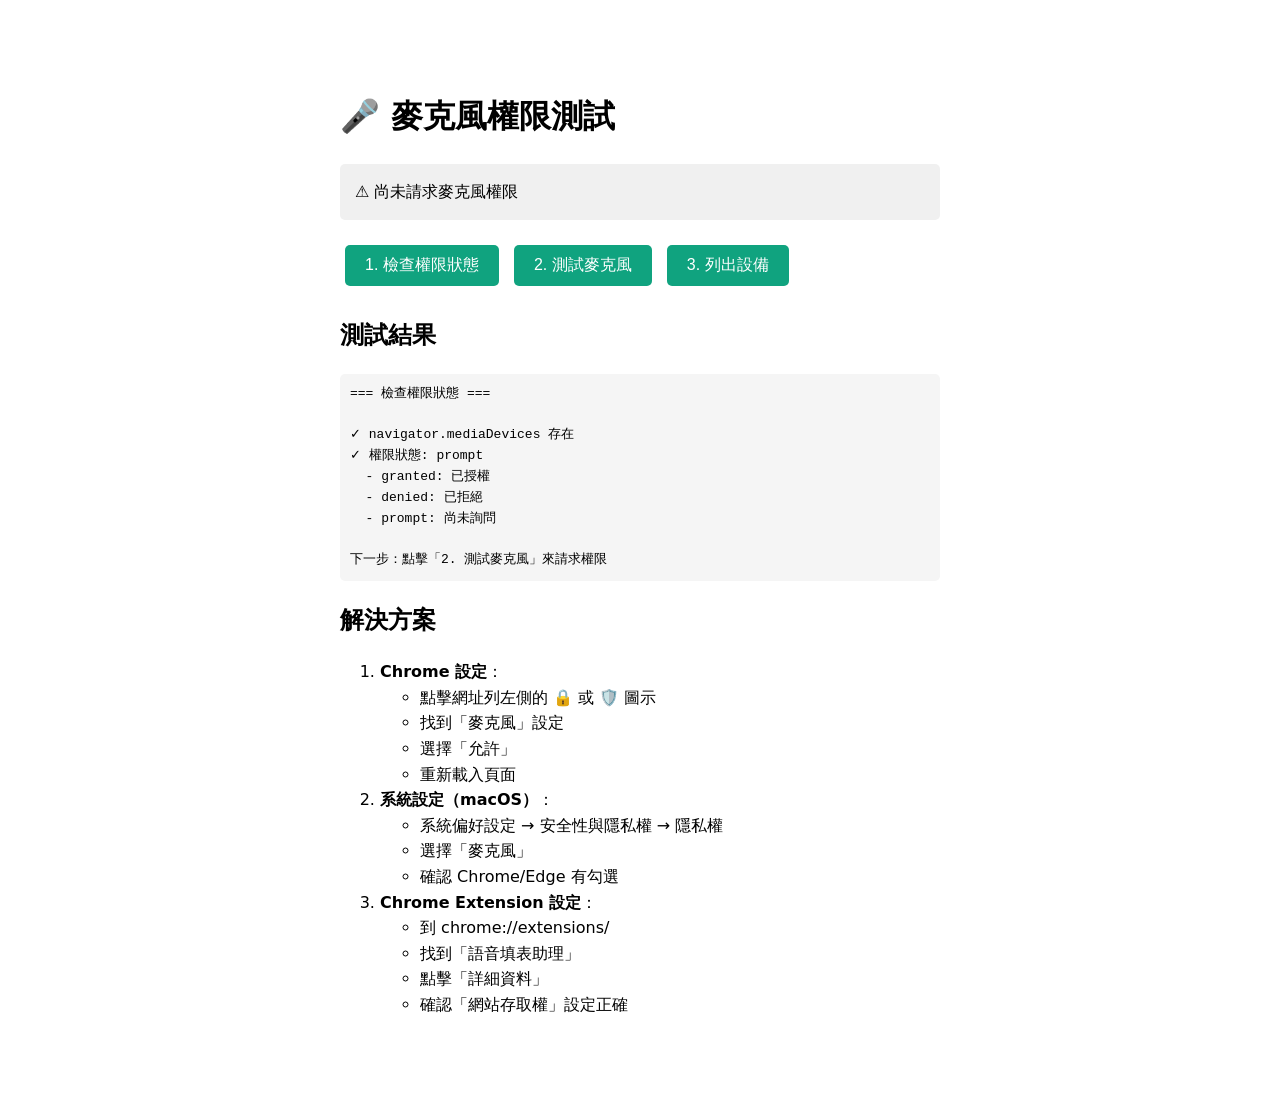
<file: chrome-extension/debug-mic.html>
<!DOCTYPE html>
<html lang="zh-Hant">
<head>
  <meta charset="UTF-8">
  <meta name="viewport" content="width=device-width, initial-scale=1.0">
  <title>麥克風測試</title>
  <style>
    body {
      font-family: system-ui, -apple-system, sans-serif;
      max-width: 600px;
      margin: 50px auto;
      padding: 20px;
      line-height: 1.6;
    }
    button {
      padding: 10px 20px;
      font-size: 16px;
      margin: 10px 5px;
      cursor: pointer;
      border: none;
      border-radius: 5px;
      background: #10a37f;
      color: white;
    }
    button:hover {
      background: #0d8c6c;
    }
    .status {
      padding: 15px;
      margin: 15px 0;
      border-radius: 5px;
      background: #f0f0f0;
    }
    .error {
      background: #fee;
      color: #c00;
    }
    .success {
      background: #efe;
      color: #060;
    }
    pre {
      background: #f5f5f5;
      padding: 10px;
      border-radius: 5px;
      overflow-x: auto;
    }
  </style>
</head>
<body>
  <h1>🎤 麥克風權限測試</h1>

  <div id="status" class="status">等待測試...</div>

  <button onclick="testPermissions()">1. 檢查權限狀態</button>
  <button onclick="testMicrophone()">2. 測試麥克風</button>
  <button onclick="listDevices()">3. 列出設備</button>

  <h2>測試結果</h2>
  <pre id="results"></pre>

  <h2>解決方案</h2>
  <ol>
    <li><strong>Chrome 設定</strong>：
      <ul>
        <li>點擊網址列左側的 🔒 或 🛡️ 圖示</li>
        <li>找到「麥克風」設定</li>
        <li>選擇「允許」</li>
        <li>重新載入頁面</li>
      </ul>
    </li>
    <li><strong>系統設定（macOS）</strong>：
      <ul>
        <li>系統偏好設定 → 安全性與隱私權 → 隱私權</li>
        <li>選擇「麥克風」</li>
        <li>確認 Chrome/Edge 有勾選</li>
      </ul>
    </li>
    <li><strong>Chrome Extension 設定</strong>：
      <ul>
        <li>到 chrome://extensions/</li>
        <li>找到「語音填表助理」</li>
        <li>點擊「詳細資料」</li>
        <li>確認「網站存取權」設定正確</li>
      </ul>
    </li>
  </ol>

  <script>
    const status = document.getElementById('status');
    const results = document.getElementById('results');

    function log(message) {
      results.textContent += message + '\n';
      console.log(message);
    }

    function setStatus(message, type = 'info') {
      status.textContent = message;
      status.className = 'status ' + type;
    }

    async function testPermissions() {
      results.textContent = '';
      log('=== 檢查權限狀態 ===\n');

      try {
        // Check if API exists
        if (!navigator.mediaDevices) {
          log('❌ navigator.mediaDevices 不存在');
          log('→ 可能原因：不是 HTTPS 或 localhost');
          setStatus('不支援麥克風 API', 'error');
          return;
        }
        log('✓ navigator.mediaDevices 存在');

        // Check permission API
        if (navigator.permissions) {
          const result = await navigator.permissions.query({ name: 'microphone' });
          log(`✓ 權限狀態: ${result.state}`);
          log(`  - granted: 已授權`);
          log(`  - denied: 已拒絕`);
          log(`  - prompt: 尚未詢問\n`);

          if (result.state === 'granted') {
            setStatus('✓ 麥克風權限已授權', 'success');
          } else if (result.state === 'denied') {
            setStatus('❌ 麥克風權限被拒絕', 'error');
          } else {
            setStatus('⚠️ 尚未請求麥克風權限', 'info');
          }
        } else {
          log('⚠️ Permission API 不可用（某些瀏覽器不支援）\n');
        }

        log('下一步：點擊「2. 測試麥克風」來請求權限');

      } catch (error) {
        log(`❌ 錯誤: ${error.name} - ${error.message}`);
        setStatus('檢查權限時發生錯誤', 'error');
      }
    }

    async function testMicrophone() {
      results.textContent = '';
      log('=== 測試麥克風 ===\n');

      try {
        setStatus('正在請求麥克風權限...', 'info');

        const stream = await navigator.mediaDevices.getUserMedia({
          audio: {
            echoCancellation: true,
            noiseSuppression: true,
            autoGainControl: true
          }
        });

        log('✓ 成功獲得麥克風權限！');
        log('\n音訊軌道資訊:');

        const audioTrack = stream.getAudioTracks()[0];
        log(`  Label: ${audioTrack.label}`);
        log(`  ID: ${audioTrack.id}`);
        log(`  Enabled: ${audioTrack.enabled}`);
        log(`  ReadyState: ${audioTrack.readyState}`);

        const settings = audioTrack.getSettings();
        log(`\n音訊設定:`);
        log(`  Device ID: ${settings.deviceId}`);
        log(`  Sample Rate: ${settings.sampleRate} Hz`);
        log(`  Sample Size: ${settings.sampleSize} bits`);
        log(`  Channel Count: ${settings.channelCount}`);
        log(`  Echo Cancellation: ${settings.echoCancellation}`);
        log(`  Noise Suppression: ${settings.noiseSuppression}`);
        log(`  Auto Gain Control: ${settings.autoGainControl}`);

        setStatus('✓ 麥克風正常運作！', 'success');

        // Stop the stream
        stream.getTracks().forEach(track => track.stop());
        log('\n已停止麥克風（測試完成）');

      } catch (error) {
        log(`❌ 錯誤: ${error.name}`);
        log(`訊息: ${error.message}\n`);

        if (error.name === 'NotAllowedError') {
          log('→ 原因：權限被拒絕');
          log('→ 解決：請允許麥克風權限（看上面的解決方案）');
          setStatus('❌ 麥克風權限被拒絕', 'error');
        } else if (error.name === 'NotFoundError') {
          log('→ 原因：找不到麥克風設備');
          log('→ 解決：確認麥克風已連接');
          setStatus('❌ 找不到麥克風設備', 'error');
        } else if (error.name === 'NotReadableError') {
          log('→ 原因：麥克風被其他程式占用');
          log('→ 解決：關閉其他使用麥克風的程式');
          setStatus('❌ 麥克風被占用', 'error');
        } else {
          log('→ 其他錯誤，請查看 Console');
          setStatus(`❌ 錯誤: ${error.name}`, 'error');
        }
      }
    }

    async function listDevices() {
      results.textContent = '';
      log('=== 列出媒體設備 ===\n');

      try {
        const devices = await navigator.mediaDevices.enumerateDevices();

        const audioInputs = devices.filter(d => d.kind === 'audioinput');
        const audioOutputs = devices.filter(d => d.kind === 'audiooutput');
        const videoInputs = devices.filter(d => d.kind === 'videoinput');

        log(`音訊輸入設備（麥克風）: ${audioInputs.length} 個`);
        audioInputs.forEach((device, i) => {
          log(`  ${i + 1}. ${device.label || '(未授權，標籤不可見)'}`);
          log(`     Device ID: ${device.deviceId}`);
        });

        log(`\n音訊輸出設備（喇叭）: ${audioOutputs.length} 個`);
        audioOutputs.forEach((device, i) => {
          log(`  ${i + 1}. ${device.label || '(未授權，標籤不可見)'}`);
        });

        log(`\n視訊輸入設備（相機）: ${videoInputs.length} 個`);
        videoInputs.forEach((device, i) => {
          log(`  ${i + 1}. ${device.label || '(未授權，標籤不可見)'}`);
        });

        if (audioInputs.length === 0) {
          log('\n⚠️ 沒有找到麥克風設備');
          setStatus('⚠️ 沒有麥克風設備', 'error');
        } else if (audioInputs.every(d => !d.label)) {
          log('\n⚠️ 設備標籤不可見（需要先授權麥克風權限）');
          setStatus('請先點擊「2. 測試麥克風」來授權', 'info');
        } else {
          setStatus(`✓ 找到 ${audioInputs.length} 個麥克風設備`, 'success');
        }

      } catch (error) {
        log(`❌ 錯誤: ${error.name} - ${error.message}`);
        setStatus('列出設備時發生錯誤', 'error');
      }
    }

    // Auto-run on load
    window.addEventListener('load', () => {
      log('頁面載入完成。請點擊按鈕開始測試。\n');
      testPermissions();
    });
  </script>
</body>
</html>
</file>
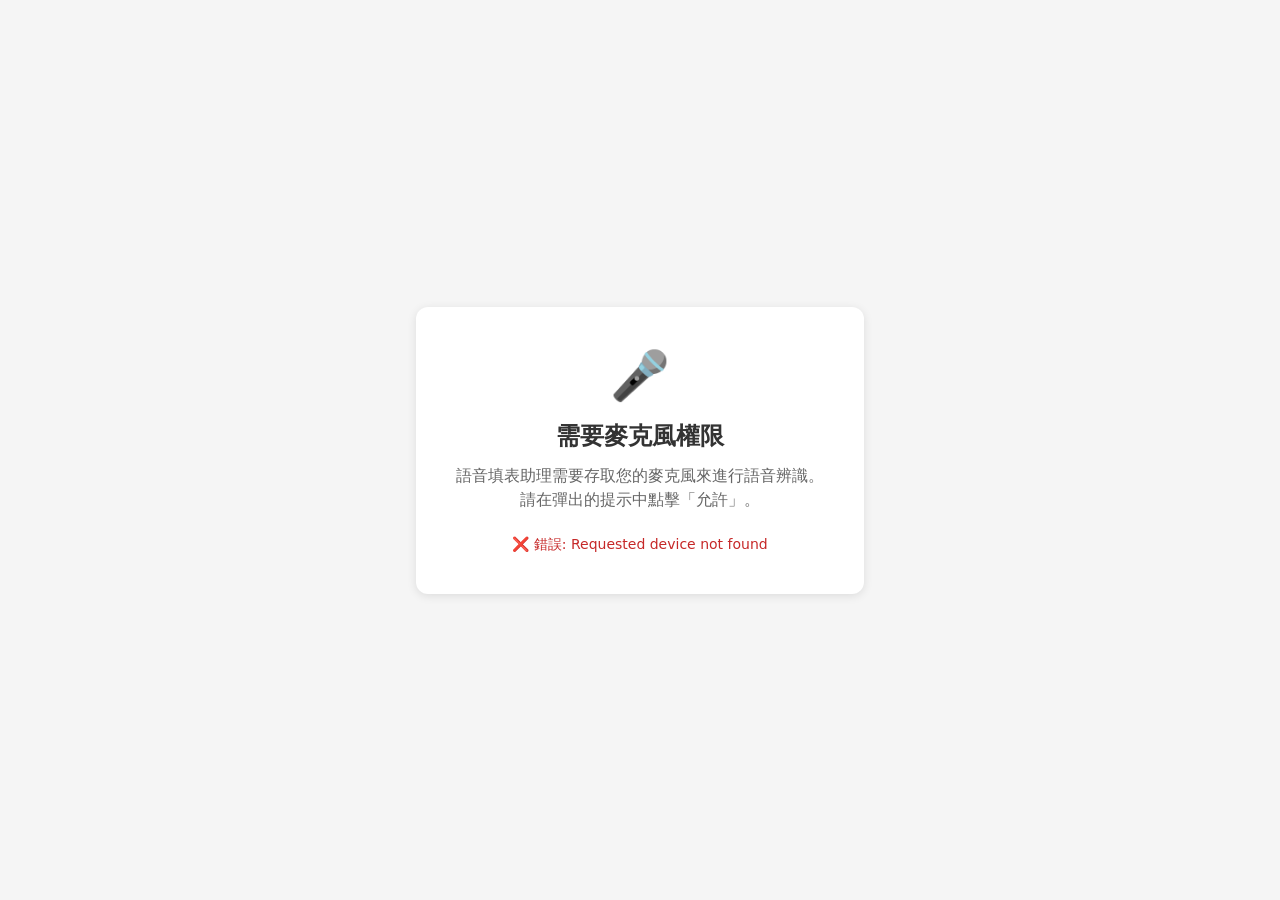
<file: chrome-extension/permission-request.html>
<!DOCTYPE html>
<html>
<head>
  <meta charset="UTF-8">
  <title>麥克風授權</title>
  <style>
    body {
      font-family: system-ui, -apple-system, sans-serif;
      display: flex;
      align-items: center;
      justify-content: center;
      min-height: 100vh;
      margin: 0;
      background: #f5f5f5;
    }
    .container {
      text-align: center;
      padding: 40px;
      background: white;
      border-radius: 12px;
      box-shadow: 0 2px 10px rgba(0,0,0,0.1);
      max-width: 400px;
    }
    .icon { font-size: 48px; margin-bottom: 16px; }
    h2 { margin: 0 0 12px; color: #333; }
    p { color: #666; margin: 0 0 24px; line-height: 1.5; }
    .status { margin-top: 16px; font-size: 14px; }
    .granted { color: #2e7d32; }
    .denied { color: #c62828; }
    .requesting { color: #1565c0; }
  </style>
</head>
<body>
  <div class="container">
    <div class="icon">🎤</div>
    <h2>需要麥克風權限</h2>
    <p>語音填表助理需要存取您的麥克風來進行語音辨識。<br>請在彈出的提示中點擊「允許」。</p>
    <div class="status requesting" id="status">正在請求權限...</div>
  </div>
  <script src="permission-request.js"></script>
</body>
</html>
</file>
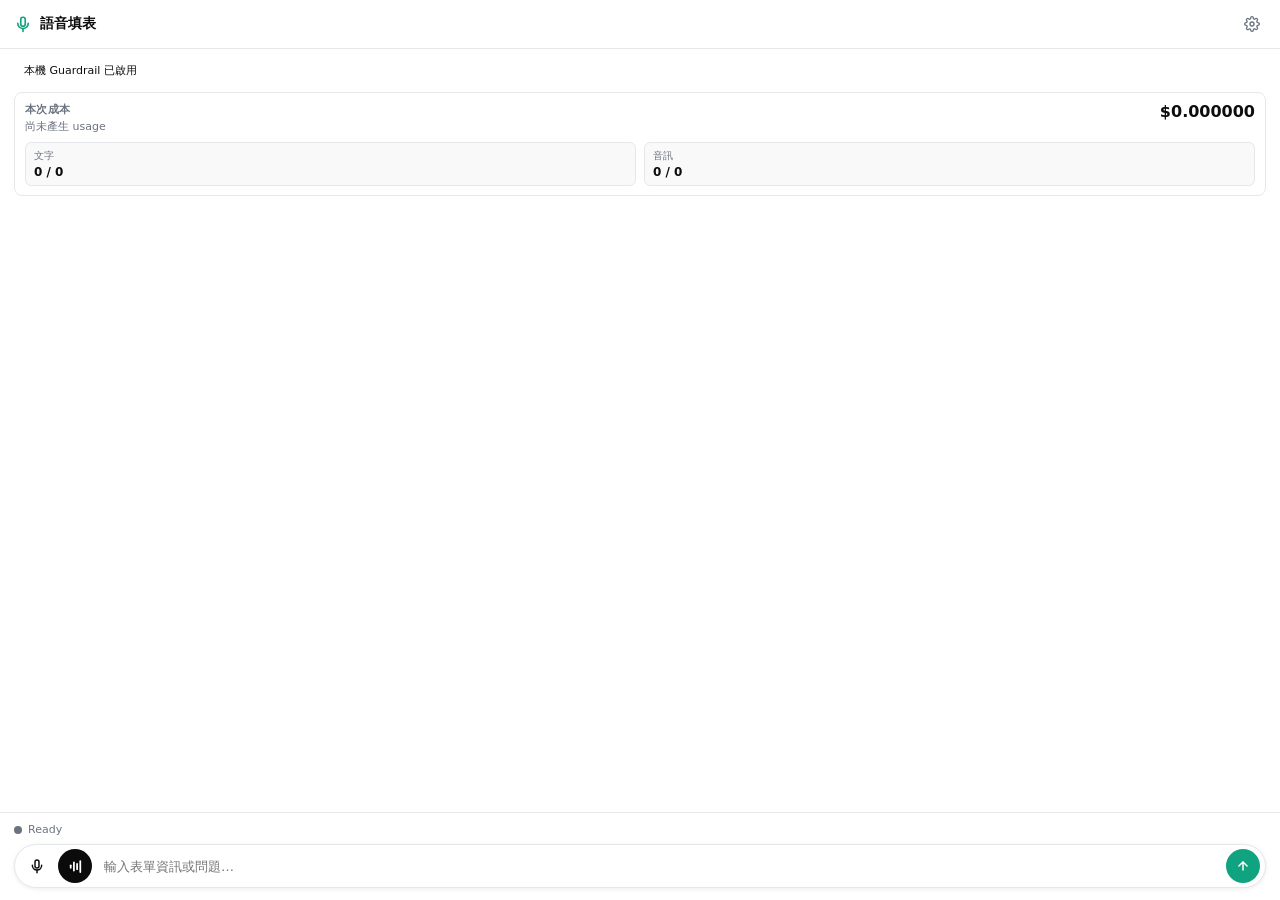
<file: chrome-extension/sidepanel-hybrid.html>
<!DOCTYPE html>
<html lang="zh-Hant">
  <head>
    <meta charset="UTF-8" />
    <meta name="viewport" content="width=device-width, initial-scale=1.0" />
    <title>語音填表助理</title>
    <link rel="stylesheet" href="sidepanel-v2.css" />
  </head>
  <body>
    <!-- ── Top bar ── -->
    <header class="sp-header">
      <span class="sp-logo">
        <svg width="18" height="18" viewBox="0 0 24 24" fill="none" stroke="currentColor" stroke-width="2.2" stroke-linecap="round" stroke-linejoin="round"><rect x="9" y="3" width="6" height="12" rx="3"/><path d="M5 11a7 7 0 0 0 14 0"/><line x1="12" y1="18" x2="12" y2="22"/></svg>
      </span>
      <span class="sp-title">語音填表</span>
      <button class="sp-icon-btn" id="settings-btn" title="設定" aria-label="設定">
        <svg width="16" height="16" viewBox="0 0 24 24" fill="none" stroke="currentColor" stroke-width="2" stroke-linecap="round" stroke-linejoin="round"><circle cx="12" cy="12" r="3"/><path d="M19.4 15a1.65 1.65 0 0 0 .33 1.82l.06.06a2 2 0 0 1-2.83 2.83l-.06-.06a1.65 1.65 0 0 0-1.82-.33 1.65 1.65 0 0 0-1 1.51V21a2 2 0 0 1-4 0v-.09A1.65 1.65 0 0 0 9 19.4a1.65 1.65 0 0 0-1.82.33l-.06.06a2 2 0 0 1-2.83-2.83l.06-.06A1.65 1.65 0 0 0 4.68 15a1.65 1.65 0 0 0-1.51-1H3a2 2 0 0 1 0-4h.09A1.65 1.65 0 0 0 4.6 9a1.65 1.65 0 0 0-.33-1.82l-.06-.06a2 2 0 0 1 2.83-2.83l.06.06A1.65 1.65 0 0 0 9 4.68a1.65 1.65 0 0 0 1-1.51V3a2 2 0 0 1 4 0v.09a1.65 1.65 0 0 0 1 1.51 1.65 1.65 0 0 0 1.82-.33l.06-.06a2 2 0 0 1 2.83 2.83l-.06.06A1.65 1.65 0 0 0 19.4 9a1.65 1.65 0 0 0 1.51 1H21a2 2 0 0 1 0 4h-.09a1.65 1.65 0 0 0-1.51 1z"/></svg>
      </button>
    </header>

    <!-- ── Settings drawer ── -->
    <div class="sp-settings-drawer" id="settings-drawer" hidden>
      <div class="sp-settings-group">
        <label class="sp-label">OpenAI API Key</label>
        <div class="sp-key-input-wrapper">
          <input id="api-key-input" class="sp-input" type="password" placeholder="sk-proj-..." />
          <button id="toggle-key-btn" class="sp-icon-btn" title="顯示/隱藏" aria-label="顯示或隱藏">
            <svg width="16" height="16" viewBox="0 0 24 24" fill="none" stroke="currentColor" stroke-width="2"><path d="M1 12s4-8 11-8 11 8 11 8-4 8-11 8-11-8-11-8z"/><circle cx="12" cy="12" r="3"/></svg>
          </button>
        </div>
        <p class="sp-hint">Your API key is stored locally in your browser</p>
      </div>

      <div class="sp-settings-row sp-settings-row--between">
        <label class="sp-toggle-row" id="guardrail-toggle-row">
          <input type="checkbox" id="guardrail-enabled" checked />
          <span class="sp-toggle-label">Guardrail</span>
        </label>
      </div>

      <div class="sp-settings-group sp-cost-history">
        <div class="sp-history-head">
          <div>
            <label class="sp-label">成本歷史</label>
            <p class="sp-hint" id="cost-history-summary">尚無歷史紀錄</p>
          </div>
          <button class="sp-mini-btn" id="clear-cost-history" type="button">清除</button>
        </div>
        <div class="sp-history-list" id="cost-history-list"></div>
      </div>

      <div class="sp-settings-actions">
        <button class="sp-btn sp-btn-secondary" id="cancel-settings">取消</button>
        <button class="sp-btn sp-btn-primary" id="save-settings">儲存設定</button>
      </div>
      <div id="key-status" class="sp-status-msg"></div>
    </div>

    <!-- ── Status chips ── -->
    <div class="sp-chips">
      <div id="mode-chip" class="sp-status-chip">
        <span id="mode-chip-text">本機 Guardrail 已啟用</span>
      </div>
      <section class="sp-cost-panel" id="cost-panel">
        <div class="sp-cost-main">
          <div>
            <div class="sp-cost-label">本次成本</div>
            <div class="sp-cost-sub" id="cost-subtitle">尚未產生 usage</div>
          </div>
          <div class="sp-cost-value" id="cost-total">$0.000000</div>
        </div>
        <div class="sp-cost-grid">
          <div>
            <span>文字</span>
            <strong id="cost-text-tokens">0 / 0</strong>
          </div>
          <div>
            <span>音訊</span>
            <strong id="cost-audio-tokens">0 / 0</strong>
          </div>
        </div>
      </section>
      <div id="api-status" class="sp-status-chip" style="display:none">
        <span id="api-status-text"></span>
      </div>
    </div>

    <!-- ── Chat ── -->
    <main class="sp-chat-wrapper">
      <div class="sp-chat" id="chat"></div>
    </main>

    <!-- ── Composer ── -->
    <footer class="sp-composer">
      <div class="sp-composer-status">
        <span class="sp-dot" id="status-dot"></span>
        <span class="sp-status-text" id="status-text">Ready</span>
      </div>
      <div class="sp-composer-row">
        <button class="sp-mic-btn" id="btn-record" title="錄音轉文字" aria-label="錄音轉文字">
          <svg width="16" height="16" viewBox="0 0 24 24" fill="none" stroke="currentColor" stroke-width="2.2" stroke-linecap="round" stroke-linejoin="round"><rect x="9" y="3" width="6" height="12" rx="3"/><path d="M5 11a7 7 0 0 0 14 0"/><line x1="12" y1="18" x2="12" y2="22"/></svg>
        </button>
        <button class="sp-mic-btn sp-realtime-btn" id="btn-realtime" title="即時語音對話" aria-label="即時語音對話">
          <svg width="17" height="17" viewBox="0 0 24 24" fill="currentColor" aria-hidden="true"><rect x="4" y="9" width="2.5" height="6" rx="1.25"/><rect x="8.5" y="5" width="2.5" height="14" rx="1.25"/><rect x="13" y="7" width="2.5" height="10" rx="1.25"/><rect x="17.5" y="3" width="2.5" height="18" rx="1.25"/></svg>
        </button>
        <button class="sp-mic-btn sp-mic-stop" id="btn-stop" title="停止語音" aria-label="停止語音" style="display:none">
          <svg width="12" height="12" viewBox="0 0 24 24" fill="currentColor"><rect x="6" y="6" width="12" height="12" rx="2"/></svg>
        </button>
        <input id="chat-input" class="sp-input-field" placeholder="輸入表單資訊或問題…" />
        <button class="sp-send-btn" id="btn-send" title="送出" aria-label="送出">
          <svg width="14" height="14" viewBox="0 0 24 24" fill="none" stroke="currentColor" stroke-width="2.5" stroke-linecap="round" stroke-linejoin="round"><line x1="12" y1="19" x2="12" y2="5"/><polyline points="5 12 12 5 19 12"/></svg>
        </button>
      </div>
    </footer>

    <script src="guardrail.js"></script>
    <script src="form-schemas.js"></script>
    <script src="sidepanel-hybrid.js"></script>
  </body>
</html>
</file>
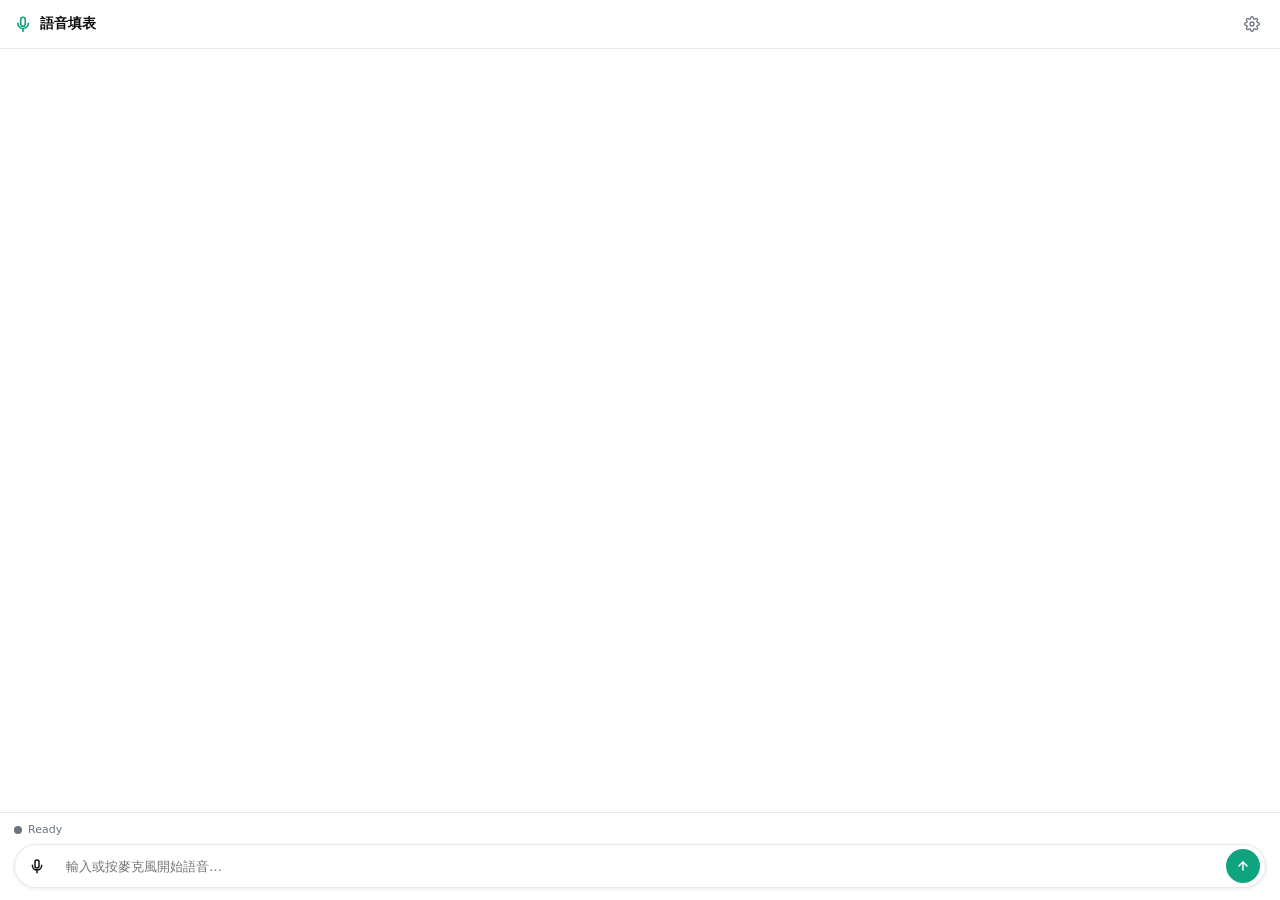
<file: chrome-extension/sidepanel-v2.html>
<!DOCTYPE html>
<html lang="zh-Hant">
  <head>
    <meta charset="UTF-8" />
    <meta name="viewport" content="width=device-width, initial-scale=1.0" />
    <title>語音填表助理</title>
    <link rel="stylesheet" href="sidepanel-v2.css" />
  </head>
  <body>
    <!-- ── Top bar ── -->
    <header class="sp-header">
      <span class="sp-logo">
        <svg width="18" height="18" viewBox="0 0 24 24" fill="none" stroke="currentColor" stroke-width="2.2" stroke-linecap="round" stroke-linejoin="round"><rect x="9" y="3" width="6" height="12" rx="3"/><path d="M5 11a7 7 0 0 0 14 0"/><line x1="12" y1="18" x2="12" y2="22"/></svg>
      </span>
      <span class="sp-title">語音填表</span>
      <button class="sp-icon-btn" id="settings-btn" title="設定" aria-label="設定">
        <svg width="16" height="16" viewBox="0 0 24 24" fill="none" stroke="currentColor" stroke-width="2" stroke-linecap="round" stroke-linejoin="round"><circle cx="12" cy="12" r="3"/><path d="M19.4 15a1.65 1.65 0 0 0 .33 1.82l.06.06a2 2 0 0 1-2.83 2.83l-.06-.06a1.65 1.65 0 0 0-1.82-.33 1.65 1.65 0 0 0-1 1.51V21a2 2 0 0 1-4 0v-.09A1.65 1.65 0 0 0 9 19.4a1.65 1.65 0 0 0-1.82.33l-.06.06a2 2 0 0 1-2.83-2.83l.06-.06A1.65 1.65 0 0 0 4.68 15a1.65 1.65 0 0 0-1.51-1H3a2 2 0 0 1 0-4h.09A1.65 1.65 0 0 0 4.6 9a1.65 1.65 0 0 0-.33-1.82l-.06-.06a2 2 0 0 1 2.83-2.83l.06.06A1.65 1.65 0 0 0 9 4.68a1.65 1.65 0 0 0 1-1.51V3a2 2 0 0 1 4 0v.09a1.65 1.65 0 0 0 1 1.51 1.65 1.65 0 0 0 1.82-.33l.06-.06a2 2 0 0 1 2.83 2.83l-.06.06A1.65 1.65 0 0 0 19.4 9a1.65 1.65 0 0 0 1.51 1H21a2 2 0 0 1 0 4h-.09a1.65 1.65 0 0 0-1.51 1z"/></svg>
      </button>
    </header>

    <!-- ── Settings drawer ── -->
    <div class="sp-settings-drawer" id="settings-drawer" hidden>
      <div class="sp-settings-group">
        <label class="sp-label">OpenAI API Key</label>
        <div class="sp-key-input-wrapper">
          <input id="api-key-input" class="sp-input" type="password" placeholder="sk-proj-..." />
          <button id="toggle-key-btn" class="sp-icon-btn" title="顯示/隱藏" aria-label="顯示或隱藏">
            <svg width="16" height="16" viewBox="0 0 24 24" fill="none" stroke="currentColor" stroke-width="2"><path d="M1 12s4-8 11-8 11 8 11 8-4 8-11 8-11-8-11-8z"/><circle cx="12" cy="12" r="3"/></svg>
          </button>
        </div>
        <p class="sp-hint">Your API key is stored locally in your browser</p>
      </div>
      <div class="sp-settings-row">
        <div class="sp-settings-group sp-flex1">
          <label class="sp-label">語音模型</label>
          <select id="transcribe-model-select" class="sp-select">
            <option value="whisper-1">Whisper</option>
          </select>
        </div>
        <div class="sp-settings-group sp-flex1">
          <label class="sp-label">推理模型</label>
          <select id="reasoning-model-select" class="sp-select">
            <option value="gpt-5.5" selected>GPT-5.5 (推薦)</option>
            <option value="gpt-4o">GPT-4o</option>
            <option value="gpt-4o-mini">GPT-4o Mini</option>
          </select>
        </div>
      </div>
      <div class="sp-settings-actions">
        <button class="sp-btn sp-btn-secondary" id="cancel-settings">取消</button>
        <button class="sp-btn sp-btn-primary" id="save-settings">儲存設定</button>
      </div>
      <div id="key-status" class="sp-status-msg"></div>
    </div>

    <!-- ── Status chips ── -->
    <div class="sp-chips">
      <div id="api-status" class="sp-status-chip" style="display:none">
        <span id="api-status-text"></span>
      </div>
    </div>

    <!-- ── Chat ── -->
    <main class="sp-chat-wrapper">
      <div class="sp-chat" id="chat"></div>
    </main>

    <!-- ── Composer ── -->
    <footer class="sp-composer">
      <div class="sp-composer-status">
        <span class="sp-dot" id="status-dot"></span>
        <span class="sp-status-text" id="status-text">Ready</span>
      </div>
      <div class="sp-composer-row">
        <button class="sp-mic-btn" id="btn-start" title="開始語音" aria-label="開始語音">
          <svg width="16" height="16" viewBox="0 0 24 24" fill="none" stroke="currentColor" stroke-width="2.2" stroke-linecap="round" stroke-linejoin="round"><rect x="9" y="3" width="6" height="12" rx="3"/><path d="M5 11a7 7 0 0 0 14 0"/><line x1="12" y1="18" x2="12" y2="22"/></svg>
        </button>
        <button class="sp-mic-btn sp-mic-stop" id="btn-stop" title="停止" aria-label="停止" style="display:none">
          <svg width="12" height="12" viewBox="0 0 24 24" fill="currentColor"><rect x="6" y="6" width="12" height="12" rx="2"/></svg>
        </button>
        <input id="chat-input" class="sp-input-field" placeholder="輸入或按麥克風開始語音…" />
        <button class="sp-send-btn" id="btn-send" title="送出" aria-label="送出">
          <svg width="14" height="14" viewBox="0 0 24 24" fill="none" stroke="currentColor" stroke-width="2.5" stroke-linecap="round" stroke-linejoin="round"><line x1="12" y1="19" x2="12" y2="5"/><polyline points="5 12 12 5 19 12"/></svg>
        </button>
      </div>
    </footer>

    <script src="sidepanel-v2.js"></script>
  </body>
</html>
</file>
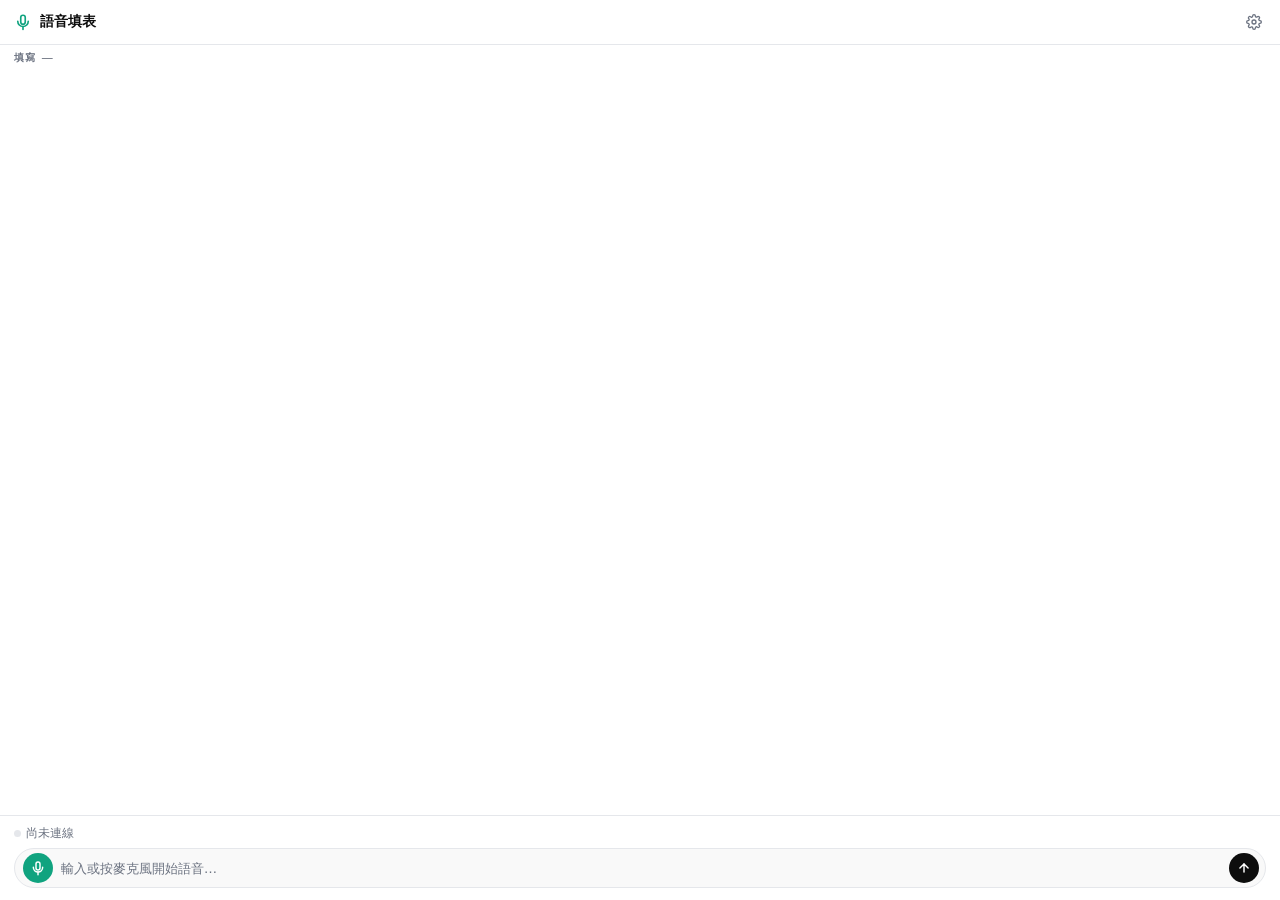
<file: chrome-extension/sidepanel.html>
<!DOCTYPE html>
<html lang="zh-Hant">
  <head>
    <meta charset="UTF-8" />
    <meta name="viewport" content="width=device-width, initial-scale=1.0" />
    <title>語音填表助理</title>
    <link rel="stylesheet" href="sidepanel.css" />
  </head>
  <body>
    <!-- ── Top bar ── -->
    <header class="sp-header">
      <span class="sp-logo">
        <svg width="18" height="18" viewBox="0 0 24 24" fill="none" stroke="currentColor" stroke-width="2.2" stroke-linecap="round" stroke-linejoin="round"><rect x="9" y="3" width="6" height="12" rx="3"/><path d="M5 11a7 7 0 0 0 14 0"/><line x1="12" y1="18" x2="12" y2="22"/></svg>
      </span>
      <span class="sp-title">語音填表</span>
      <button class="sp-icon-btn" id="settings-btn" title="設定" aria-label="設定">
        <svg width="16" height="16" viewBox="0 0 24 24" fill="none" stroke="currentColor" stroke-width="2" stroke-linecap="round" stroke-linejoin="round"><circle cx="12" cy="12" r="3"/><path d="M19.4 15a1.65 1.65 0 0 0 .33 1.82l.06.06a2 2 0 0 1-2.83 2.83l-.06-.06a1.65 1.65 0 0 0-1.82-.33 1.65 1.65 0 0 0-1 1.51V21a2 2 0 0 1-4 0v-.09A1.65 1.65 0 0 0 9 19.4a1.65 1.65 0 0 0-1.82.33l-.06.06a2 2 0 0 1-2.83-2.83l.06-.06A1.65 1.65 0 0 0 4.68 15a1.65 1.65 0 0 0-1.51-1H3a2 2 0 0 1 0-4h.09A1.65 1.65 0 0 0 4.6 9a1.65 1.65 0 0 0-.33-1.82l-.06-.06a2 2 0 0 1 2.83-2.83l.06.06A1.65 1.65 0 0 0 9 4.68a1.65 1.65 0 0 0 1-1.51V3a2 2 0 0 1 4 0v.09a1.65 1.65 0 0 0 1 1.51 1.65 1.65 0 0 0 1.82-.33l.06-.06a2 2 0 0 1 2.83 2.83l-.06.06A1.65 1.65 0 0 0 19.4 9a1.65 1.65 0 0 0 1.51 1H21a2 2 0 0 1 0 4h-.09a1.65 1.65 0 0 0-1.51 1z"/></svg>
      </button>
    </header>

    <!-- ── Settings drawer ── -->
    <div class="sp-settings-drawer" id="settings-drawer" hidden>
      <div class="sp-settings-group">
        <label class="sp-label">後端伺服器</label>
        <input id="server-url" class="sp-input" type="url" placeholder="http://localhost:8000" />
      </div>
      <div class="sp-settings-row">
        <div class="sp-settings-group sp-flex1">
          <label class="sp-label">表單</label>
          <select id="form-select" class="sp-select"></select>
        </div>
        <div class="sp-settings-group sp-flex1">
          <label class="sp-label">模式</label>
          <select id="mode-select" class="sp-select">
            <option value="realtime">即時對話</option>
            <option value="batch">錄音整理</option>
          </select>
        </div>
      </div>
      <div class="sp-settings-row">
        <div class="sp-settings-group sp-flex1" id="realtime-model-group">
          <label class="sp-label">語音模型</label>
          <select id="model-select" class="sp-select"></select>
        </div>
        <div class="sp-settings-group sp-flex1" id="transcribe-model-group" style="display:none">
          <label class="sp-label">轉譯模型</label>
          <select id="transcribe-model-select" class="sp-select"></select>
        </div>
        <div class="sp-settings-group sp-flex1" id="structure-model-group" style="display:none">
          <label class="sp-label">整理模型</label>
          <select id="structure-model-select" class="sp-select"></select>
        </div>
      </div>
      <div class="sp-settings-row sp-settings-row--between">
        <label class="sp-toggle-row">
          <input type="checkbox" id="guardrail-enabled" />
          <span class="sp-toggle-label">Guardrail</span>
        </label>
        <label class="sp-toggle-row">
          <input type="checkbox" id="fill-page-enabled" checked />
          <span class="sp-toggle-label">填入當前頁面</span>
        </label>
      </div>
      <div class="sp-settings-actions">
        <button class="sp-btn sp-btn-primary" id="save-settings">儲存設定</button>
      </div>
    </div>

    <!-- ── Status chips ── -->
    <div class="sp-chips">
      <div class="sp-form-chip" id="form-chip">
        <span class="sp-eyebrow">填寫</span>
        <span id="form-chip-label">—</span>
        <a id="form-link" class="sp-chip-link" target="_blank" rel="noopener" style="display:none">↗</a>
      </div>
      <div id="guardrail-warning" class="sp-toast sp-toast--warn hidden">
        <strong>Guardrail：</strong><span id="guardrail-warning-msg"></span>
        <button class="sp-toast-close" onclick="this.parentElement.classList.add('hidden')">×</button>
      </div>
      <div id="browser-status" class="sp-status-chip" style="display:none">
        <span id="browser-status-text"></span>
      </div>
    </div>

    <!-- ── Chat ── -->
    <main class="sp-chat-wrapper">
      <div class="sp-chat" id="chat"></div>
    </main>

    <!-- ── Composer ── -->
    <footer class="sp-composer">
      <div class="sp-composer-status">
        <span class="sp-dot" id="status-dot"></span>
        <span class="sp-status-text" id="status-text">尚未連線</span>
      </div>
      <div class="sp-composer-row">
        <button class="sp-mic-btn" id="btn-start" title="開始語音" aria-label="開始語音">
          <svg width="16" height="16" viewBox="0 0 24 24" fill="none" stroke="currentColor" stroke-width="2.2" stroke-linecap="round" stroke-linejoin="round"><rect x="9" y="3" width="6" height="12" rx="3"/><path d="M5 11a7 7 0 0 0 14 0"/><line x1="12" y1="18" x2="12" y2="22"/></svg>
        </button>
        <button class="sp-mic-btn sp-mic-stop" id="btn-stop" title="停止" aria-label="停止" style="display:none">
          <svg width="12" height="12" viewBox="0 0 24 24" fill="currentColor"><rect x="6" y="6" width="12" height="12" rx="2"/></svg>
        </button>
        <input id="chat-input" class="sp-input-field" placeholder="輸入或按麥克風開始語音…" />
        <button class="sp-send-btn" id="btn-send" title="送出" aria-label="送出">
          <svg width="14" height="14" viewBox="0 0 24 24" fill="none" stroke="currentColor" stroke-width="2.5" stroke-linecap="round" stroke-linejoin="round"><line x1="12" y1="19" x2="12" y2="5"/><polyline points="5 12 12 5 19 12"/></svg>
        </button>
      </div>
    </footer>

    <script src="sidepanel.js"></script>
  </body>
</html>
</file>
<file: chrome-extension/sidepanel-v2.css>
/* OpenAI ChatKit-inspired side panel styles - Enhanced version */
:root {
  --bg: #ffffff;
  --surface: #f9f9f9;
  --border: #e5e7eb;
  --text: #0d0d0d;
  --muted: #6b7280;
  --accent: #10a37f;
  --accent-hover: #0d8c6c;
  --user-bg: #0d0d0d;
  --user-text: #ffffff;
  --agent-bg: #f4f4f4;
  --agent-text: #0d0d0d;
  --error: #dc2626;
  --success: #10b981;
  --radius: 12px;
  --radius-sm: 8px;
  --font: "Inter", system-ui, -apple-system, sans-serif;
}

* { box-sizing: border-box; margin: 0; padding: 0; }

html, body {
  height: 100%;
  font-family: var(--font);
  font-size: 13px;
  color: var(--text);
  background: var(--bg);
  -webkit-font-smoothing: antialiased;
}

body {
  display: flex;
  flex-direction: column;
  overflow: hidden;
}

/* ── Header ── */
.sp-header {
  display: flex;
  align-items: center;
  gap: 8px;
  padding: 10px 14px;
  border-bottom: 1px solid var(--border);
  background: var(--bg);
  flex-shrink: 0;
}
.sp-logo { color: var(--accent); display: flex; align-items: center; }
.sp-title { font-weight: 600; font-size: 14px; flex: 1; }
.sp-icon-btn {
  background: none;
  border: none;
  cursor: pointer;
  padding: 6px;
  border-radius: 6px;
  color: var(--muted);
  display: flex;
  align-items: center;
  transition: background 0.15s, color 0.15s;
}
.sp-icon-btn:hover { background: var(--surface); color: var(--text); }

/* ── Settings Drawer ── */
.sp-settings-drawer {
  background: var(--surface);
  border-bottom: 1px solid var(--border);
  padding: 16px 14px;
  display: flex;
  flex-direction: column;
  gap: 12px;
  flex-shrink: 0;
}
.sp-settings-drawer[hidden] { display: none; }
.sp-settings-group { display: flex; flex-direction: column; gap: 6px; }
.sp-settings-row {
  display: flex;
  gap: 8px;
  align-items: flex-end;
}
.sp-flex1 { flex: 1; min-width: 0; }
.sp-label {
  font-size: 11px;
  font-weight: 600;
  color: var(--muted);
  text-transform: uppercase;
  letter-spacing: 0.04em;
}
.sp-input, .sp-select {
  width: 100%;
  padding: 8px 10px;
  border: 1px solid var(--border);
  border-radius: var(--radius-sm);
  font-size: 13px;
  font-family: var(--font);
  background: var(--bg);
  transition: border-color 0.15s;
}
.sp-input:focus, .sp-select:focus {
  outline: none;
  border-color: var(--accent);
}
.sp-key-input-wrapper {
  display: flex;
  gap: 4px;
  align-items: center;
}
.sp-key-input-wrapper .sp-input {
  flex: 1;
}
.sp-hint {
  font-size: 11px;
  color: var(--muted);
  margin-top: 2px;
}
.sp-settings-actions {
  display: flex;
  gap: 8px;
  justify-content: flex-end;
  margin-top: 4px;
}
.sp-btn {
  padding: 8px 16px;
  border: none;
  border-radius: var(--radius-sm);
  font-size: 13px;
  font-weight: 500;
  cursor: pointer;
  transition: all 0.15s;
}
.sp-btn-primary {
  background: var(--accent);
  color: white;
}
.sp-btn-primary:hover {
  background: var(--accent-hover);
}
.sp-btn-secondary {
  background: var(--bg);
  color: var(--text);
  border: 1px solid var(--border);
}
.sp-btn-secondary:hover {
  background: var(--surface);
}
.sp-mini-btn {
  border: 1px solid var(--border);
  border-radius: 6px;
  background: var(--bg);
  color: var(--muted);
  cursor: pointer;
  font-size: 11px;
  padding: 5px 8px;
}
.sp-mini-btn:hover {
  color: var(--text);
  background: var(--surface);
}
.sp-status-msg {
  font-size: 12px;
  padding: 8px;
  border-radius: var(--radius-sm);
  margin-top: 4px;
}
.sp-status-msg.sp-status-success {
  background: #d1fae5;
  color: #065f46;
}
.sp-status-msg.sp-status-error {
  background: #fee2e2;
  color: #991b1b;
}

/* ── Status Chips ── */
.sp-chips {
  padding: 8px 14px;
  display: flex;
  flex-direction: column;
  gap: 8px;
  flex-shrink: 0;
}
.sp-status-chip {
  font-size: 11px;
  padding: 6px 10px;
  border-radius: var(--radius-sm);
  display: inline-flex;
  align-items: center;
  gap: 6px;
}
.sp-status-chip.sp-status-success {
  background: #d1fae5;
  color: #065f46;
}
.sp-status-chip.sp-status-error {
  background: #fee2e2;
  color: #991b1b;
}
.sp-cost-panel {
  border: 1px solid var(--border);
  border-radius: var(--radius-sm);
  background: var(--bg);
  padding: 9px 10px;
}
.sp-cost-main {
  display: flex;
  align-items: flex-start;
  justify-content: space-between;
  gap: 10px;
}
.sp-cost-label {
  font-size: 11px;
  font-weight: 600;
  color: var(--muted);
  text-transform: uppercase;
  letter-spacing: 0.04em;
}
.sp-cost-sub {
  margin-top: 2px;
  font-size: 11px;
  color: var(--muted);
}
.sp-cost-value {
  font-size: 16px;
  font-weight: 700;
  color: var(--text);
  white-space: nowrap;
}
.sp-cost-grid {
  display: grid;
  grid-template-columns: 1fr 1fr;
  gap: 8px;
  margin-top: 8px;
}
.sp-cost-grid div {
  min-width: 0;
  border: 1px solid var(--border);
  border-radius: 6px;
  padding: 6px 8px;
  background: var(--surface);
}
.sp-cost-grid span {
  display: block;
  font-size: 10px;
  color: var(--muted);
  margin-bottom: 2px;
}
.sp-cost-grid strong {
  display: block;
  font-size: 12px;
  font-weight: 600;
  color: var(--text);
  white-space: nowrap;
}
.sp-cost-history {
  border-top: 1px solid var(--border);
  padding-top: 10px;
}
.sp-history-head {
  display: flex;
  align-items: flex-start;
  justify-content: space-between;
  gap: 10px;
}
.sp-history-list {
  display: flex;
  flex-direction: column;
  gap: 6px;
  max-height: 180px;
  overflow-y: auto;
  padding-right: 2px;
}
.sp-history-empty {
  color: var(--muted);
  font-size: 12px;
  padding: 8px;
  border: 1px dashed var(--border);
  border-radius: var(--radius-sm);
  text-align: center;
}
.sp-history-item {
  display: grid;
  grid-template-columns: 1fr auto;
  gap: 4px 8px;
  border: 1px solid var(--border);
  border-radius: var(--radius-sm);
  background: var(--bg);
  padding: 8px;
}
.sp-history-title {
  min-width: 0;
  font-size: 12px;
  font-weight: 600;
  color: var(--text);
  white-space: nowrap;
  overflow: hidden;
  text-overflow: ellipsis;
}
.sp-history-cost {
  font-size: 12px;
  font-weight: 700;
  color: var(--text);
}
.sp-history-meta {
  grid-column: 1 / -1;
  font-size: 11px;
  color: var(--muted);
}

/* ── Chat ── */
.sp-chat-wrapper {
  flex: 1;
  overflow: hidden;
  display: flex;
  flex-direction: column;
}
.sp-chat {
  flex: 1;
  overflow-y: auto;
  padding: 16px 14px;
  display: flex;
  flex-direction: column;
  gap: 16px;
}
.sp-message {
  display: flex;
  flex-direction: column;
  gap: 6px;
  max-width: 85%;
}
.sp-message-user {
  align-self: flex-end;
  align-items: flex-end;
}
.sp-message-assistant {
  align-self: flex-start;
  align-items: flex-start;
}
.sp-bubble {
  padding: 10px 14px;
  border-radius: var(--radius);
  line-height: 1.5;
}
.sp-message-user .sp-bubble {
  background: var(--user-bg);
  color: var(--user-text);
}
.sp-message-assistant .sp-bubble {
  background: var(--agent-bg);
  color: var(--agent-text);
}
.sp-bubble strong { font-weight: 600; }
.sp-bubble em { font-style: italic; }
.sp-bubble code {
  background: rgba(0,0,0,0.05);
  padding: 2px 6px;
  border-radius: 4px;
  font-family: 'Monaco', 'Menlo', monospace;
  font-size: 12px;
}
.sp-bubble h1, .sp-bubble h2, .sp-bubble h3 {
  font-weight: 600;
  margin-top: 8px;
  margin-bottom: 4px;
}

/* ── Composer ── */
.sp-composer {
  border-top: 1px solid var(--border);
  padding: 10px 14px 12px;
  background: var(--bg);
  flex-shrink: 0;
}
.sp-composer-status {
  display: flex;
  align-items: center;
  gap: 6px;
  margin-bottom: 8px;
  font-size: 11px;
  color: var(--muted);
}
.sp-dot {
  width: 8px;
  height: 8px;
  border-radius: 50%;
  background: var(--muted);
}
.sp-dot-ready { background: var(--success); }
.sp-dot-active { background: var(--accent); animation: pulse 2s infinite; }
.sp-dot-recording { background: var(--error); animation: pulse 1s infinite; }
.sp-dot-error { background: var(--error); }
.sp-dot-disconnected { background: var(--muted); }
@keyframes pulse {
  0%, 100% { opacity: 1; }
  50% { opacity: 0.5; }
}
.sp-composer-row {
  display: flex;
  align-items: center;
  gap: 4px;
  min-height: 44px;
  padding: 4px 5px;
  border: 1px solid var(--border);
  border-radius: 24px;
  background: var(--bg);
  box-shadow: 0 1px 4px rgba(15, 23, 42, 0.08);
}
.sp-mic-btn {
  width: 34px;
  height: 34px;
  border: none;
  border-radius: 50%;
  background: transparent;
  color: var(--text);
  cursor: pointer;
  display: flex;
  align-items: center;
  justify-content: center;
  transition: all 0.15s;
  flex-shrink: 0;
}
.sp-mic-btn:hover {
  background: var(--surface);
  color: var(--accent);
}
.sp-realtime-btn {
  background: #0b0b0b;
  color: #fff;
}
.sp-realtime-btn:hover {
  background: #222;
  color: #fff;
}
.sp-mic-stop {
  background: var(--error);
  color: white;
}
.sp-mic-stop:hover {
  background: #b91c1c;
}
.sp-input-field {
  flex: 1;
  min-width: 0;
  padding: 9px 8px;
  border: 0;
  border-radius: 0;
  font-size: 13px;
  font-family: var(--font);
  background: transparent;
  transition: border-color 0.15s;
}
.sp-input-field:focus {
  outline: none;
}
.sp-send-btn {
  width: 34px;
  height: 34px;
  border: none;
  border-radius: 50%;
  background: var(--accent);
  color: white;
  cursor: pointer;
  display: flex;
  align-items: center;
  justify-content: center;
  transition: all 0.15s;
  flex-shrink: 0;
}
.sp-send-btn:hover {
  background: var(--accent-hover);
}
.sp-send-btn:disabled {
  opacity: 0.5;
  cursor: not-allowed;
}

/* ── Guardrail Chips ── */
.sp-guardrail-chip {
  font-size: 11px;
  padding: 4px 10px;
  margin: 2px 14px;
  border-radius: 4px;
  display: inline-flex;
  align-items: center;
  gap: 4px;
  font-weight: 500;
}
.sp-guard-pass {
  color: #2e7d32;
  background: #e8f5e9;
}
.sp-guard-block {
  color: #c62828;
  background: #ffebee;
}

/* ── System & Error Notices ── */
.sp-system-notice {
  font-size: 11px;
  color: var(--muted);
  text-align: center;
  padding: 4px 14px;
  line-height: 1.4;
}
.sp-error-notice {
  font-size: 11px;
  color: #c62828;
  background: #ffebee;
  padding: 6px 12px;
  margin: 2px 14px;
  border-radius: 4px;
  border-left: 3px solid #c62828;
}

/* ── Toggle Row ── */
.sp-settings-row--between {
  justify-content: space-between;
}
.sp-toggle-row {
  display: flex;
  align-items: center;
  gap: 8px;
  cursor: pointer;
  font-size: 13px;
}
.sp-toggle-label {
  font-size: 13px;
  color: var(--text);
}
</file>
<file: chrome-extension/sidepanel.css>
/* OpenAI ChatKit-inspired side panel styles */
:root {
  --bg: #ffffff;
  --surface: #f9f9f9;
  --border: #e5e7eb;
  --text: #0d0d0d;
  --muted: #6b7280;
  --accent: #10a37f;
  --accent-hover: #0d8c6c;
  --user-bg: #0d0d0d;
  --user-text: #ffffff;
  --agent-bg: #f4f4f4;
  --agent-text: #0d0d0d;
  --radius: 12px;
  --radius-sm: 8px;
  --font: "Inter", system-ui, -apple-system, sans-serif;
}

* { box-sizing: border-box; margin: 0; padding: 0; }

html, body {
  height: 100%;
  font-family: var(--font);
  font-size: 13px;
  color: var(--text);
  background: var(--bg);
  -webkit-font-smoothing: antialiased;
}

body {
  display: flex;
  flex-direction: column;
  overflow: hidden;
}

/* ── Header ── */
.sp-header {
  display: flex;
  align-items: center;
  gap: 8px;
  padding: 10px 14px;
  border-bottom: 1px solid var(--border);
  background: var(--bg);
  flex-shrink: 0;
}
.sp-logo { color: var(--accent); display: flex; align-items: center; }
.sp-title { font-weight: 600; font-size: 14px; flex: 1; }
.sp-icon-btn {
  background: none;
  border: none;
  cursor: pointer;
  padding: 4px;
  border-radius: 6px;
  color: var(--muted);
  display: flex;
  align-items: center;
  transition: background 0.15s, color 0.15s;
}
.sp-icon-btn:hover { background: var(--surface); color: var(--text); }

/* ── Settings Drawer ── */
.sp-settings-drawer {
  background: var(--surface);
  border-bottom: 1px solid var(--border);
  padding: 12px 14px;
  display: flex;
  flex-direction: column;
  gap: 10px;
  flex-shrink: 0;
}
.sp-settings-drawer[hidden] { display: none; }
.sp-settings-group { display: flex; flex-direction: column; gap: 4px; }
.sp-settings-row {
  display: flex;
  gap: 8px;
  align-items: flex-end;
}
.sp-settings-row--between { justify-content: space-between; align-items: center; }
.sp-flex1 { flex: 1; min-width: 0; }
.sp-label { font-size: 11px; font-weight: 500; color: var(--muted); text-transform: uppercase; letter-spacing: 0.04em; }
.sp-input, .sp-select {
  width: 100%;
  padding: 6px 10px;
  border: 1px solid var(--border);
  border-radius: var(--radius-sm);
  background: var(--bg);
  color: var(--text);
  font-size: 13px;
  font-family: var(--font);
  outline: none;
  transition: border-color 0.15s;
}
.sp-input:focus, .sp-select:focus { border-color: var(--accent); }
.sp-toggle-row {
  display: flex;
  align-items: center;
  gap: 6px;
  cursor: pointer;
}
.sp-toggle-label { font-size: 13px; user-select: none; }
.sp-settings-actions { display: flex; justify-content: flex-end; }
.sp-btn {
  padding: 6px 16px;
  border: none;
  border-radius: var(--radius-sm);
  cursor: pointer;
  font-size: 13px;
  font-family: var(--font);
  font-weight: 500;
  transition: background 0.15s;
}
.sp-btn-primary { background: var(--accent); color: #fff; }
.sp-btn-primary:hover { background: var(--accent-hover); }

/* ── Chips row ── */
.sp-chips {
  padding: 6px 14px 0;
  display: flex;
  flex-direction: column;
  gap: 4px;
  flex-shrink: 0;
}
.sp-form-chip {
  display: flex;
  align-items: center;
  gap: 6px;
  font-size: 12px;
  color: var(--muted);
}
.sp-eyebrow { text-transform: uppercase; font-size: 10px; letter-spacing: 0.06em; font-weight: 600; }
.sp-chip-link { color: var(--accent); text-decoration: none; }
.sp-chip-link:hover { text-decoration: underline; }

.sp-toast {
  font-size: 12px;
  padding: 6px 10px;
  border-radius: var(--radius-sm);
  display: flex;
  align-items: center;
  gap: 6px;
}
.sp-toast--warn { background: #fef9c3; color: #92400e; border: 1px solid #fde68a; }
.sp-toast.hidden { display: none; }
.sp-toast-close { background: none; border: none; cursor: pointer; font-size: 14px; line-height: 1; padding: 0 2px; color: inherit; }

.sp-status-chip {
  font-size: 12px;
  padding: 5px 10px;
  border-radius: 20px;
  display: inline-flex;
  align-items: center;
  gap: 5px;
  align-self: flex-start;
}
.sp-status-chip.info { background: #eff6ff; color: #1d4ed8; }
.sp-status-chip.success { background: #f0fdf4; color: #166534; }
.sp-status-chip.error { background: #fef2f2; color: #991b1b; }

/* ── Chat area ── */
.sp-chat-wrapper {
  flex: 1;
  overflow-y: auto;
  padding: 12px 14px 8px;
  scroll-behavior: smooth;
}
.sp-chat {
  display: flex;
  flex-direction: column;
  gap: 6px;
}

/* Messages */
.sp-msg {
  max-width: 86%;
  padding: 9px 13px;
  border-radius: var(--radius);
  font-size: 13px;
  line-height: 1.55;
  word-break: break-word;
  white-space: pre-wrap;
}
.sp-msg.user {
  align-self: flex-end;
  background: var(--user-bg);
  color: var(--user-text);
  border-bottom-right-radius: 4px;
}
.sp-msg.agent {
  align-self: flex-start;
  background: var(--agent-bg);
  color: var(--agent-text);
  border-bottom-left-radius: 4px;
}

/* Guardrail chip */
.sp-gr-chip {
  align-self: flex-start;
  font-size: 11.5px;
  border-radius: var(--radius-sm);
  overflow: hidden;
  border: 1px solid var(--border);
  max-width: 100%;
}
.sp-gr-chip.pass { border-color: #bbf7d0; }
.sp-gr-chip.block { border-color: #fca5a5; }
.sp-gr-header {
  display: flex;
  align-items: center;
  gap: 6px;
  padding: 5px 10px;
  background: var(--surface);
}
.sp-gr-chip.pass .sp-gr-header { background: #f0fdf4; color: #166534; }
.sp-gr-chip.block .sp-gr-header { background: #fef2f2; color: #991b1b; }
.sp-gr-meta { color: var(--muted); }
.sp-gr-side { font-weight: 500; }
.sp-gr-status { margin-left: auto; font-weight: 600; }
.sp-gr-body { padding: 5px 10px 7px; background: var(--bg); }
.sp-gr-snippet { font-weight: 500; margin-bottom: 2px; }
.sp-gr-reason { color: var(--muted); }

/* Batch review card */
.sp-batch-card {
  align-self: flex-start;
  width: 100%;
  border: 1px solid var(--border);
  border-radius: var(--radius);
  overflow: hidden;
  font-size: 12.5px;
}
.sp-batch-head {
  padding: 7px 12px;
  background: var(--surface);
  font-weight: 600;
  color: var(--muted);
  font-size: 11.5px;
  text-transform: uppercase;
  letter-spacing: 0.04em;
}
.sp-batch-body {
  padding: 10px 12px;
  background: var(--bg);
  font-family: "SF Mono", "Fira Code", monospace;
  font-size: 12px;
  white-space: pre-wrap;
  word-break: break-all;
  max-height: 220px;
  overflow-y: auto;
}
.sp-batch-errors {
  padding: 6px 12px;
  background: #fef2f2;
  color: #991b1b;
  font-size: 12px;
}
.sp-batch-actions {
  padding: 8px 12px;
  background: var(--surface);
  border-top: 1px solid var(--border);
}
.sp-batch-confirm {
  width: 100%;
  padding: 7px;
  background: var(--accent);
  color: #fff;
  border: none;
  border-radius: var(--radius-sm);
  cursor: pointer;
  font-size: 13px;
  font-weight: 500;
  transition: background 0.15s;
}
.sp-batch-confirm:hover { background: var(--accent-hover); }

/* ── Composer ── */
.sp-composer {
  border-top: 1px solid var(--border);
  padding: 10px 14px 12px;
  background: var(--bg);
  flex-shrink: 0;
}
.sp-composer-status {
  display: flex;
  align-items: center;
  gap: 5px;
  margin-bottom: 7px;
}
.sp-dot {
  width: 7px;
  height: 7px;
  border-radius: 50%;
  background: var(--border);
  transition: background 0.3s;
}
.sp-dot.active { background: var(--accent); box-shadow: 0 0 0 2px #10a37f33; }
.sp-status-text { font-size: 11.5px; color: var(--muted); }

.sp-composer-row {
  display: flex;
  align-items: center;
  gap: 6px;
  background: var(--surface);
  border: 1px solid var(--border);
  border-radius: 22px;
  padding: 4px 6px 4px 8px;
}
.sp-mic-btn, .sp-send-btn {
  flex-shrink: 0;
  width: 30px;
  height: 30px;
  border: none;
  border-radius: 50%;
  cursor: pointer;
  display: flex;
  align-items: center;
  justify-content: center;
  transition: background 0.15s, color 0.15s;
}
.sp-mic-btn {
  background: var(--accent);
  color: #fff;
}
.sp-mic-btn:hover { background: var(--accent-hover); }
.sp-mic-stop { background: #ef4444; }
.sp-mic-stop:hover { background: #dc2626; }
.sp-send-btn {
  background: var(--user-bg);
  color: #fff;
}
.sp-send-btn:hover { background: #2d2d2d; }
.sp-input-field {
  flex: 1;
  border: none;
  background: transparent;
  outline: none;
  font-size: 13px;
  font-family: var(--font);
  color: var(--text);
  padding: 4px 2px;
  min-width: 0;
}
.sp-input-field::placeholder { color: var(--muted); }
</file>
